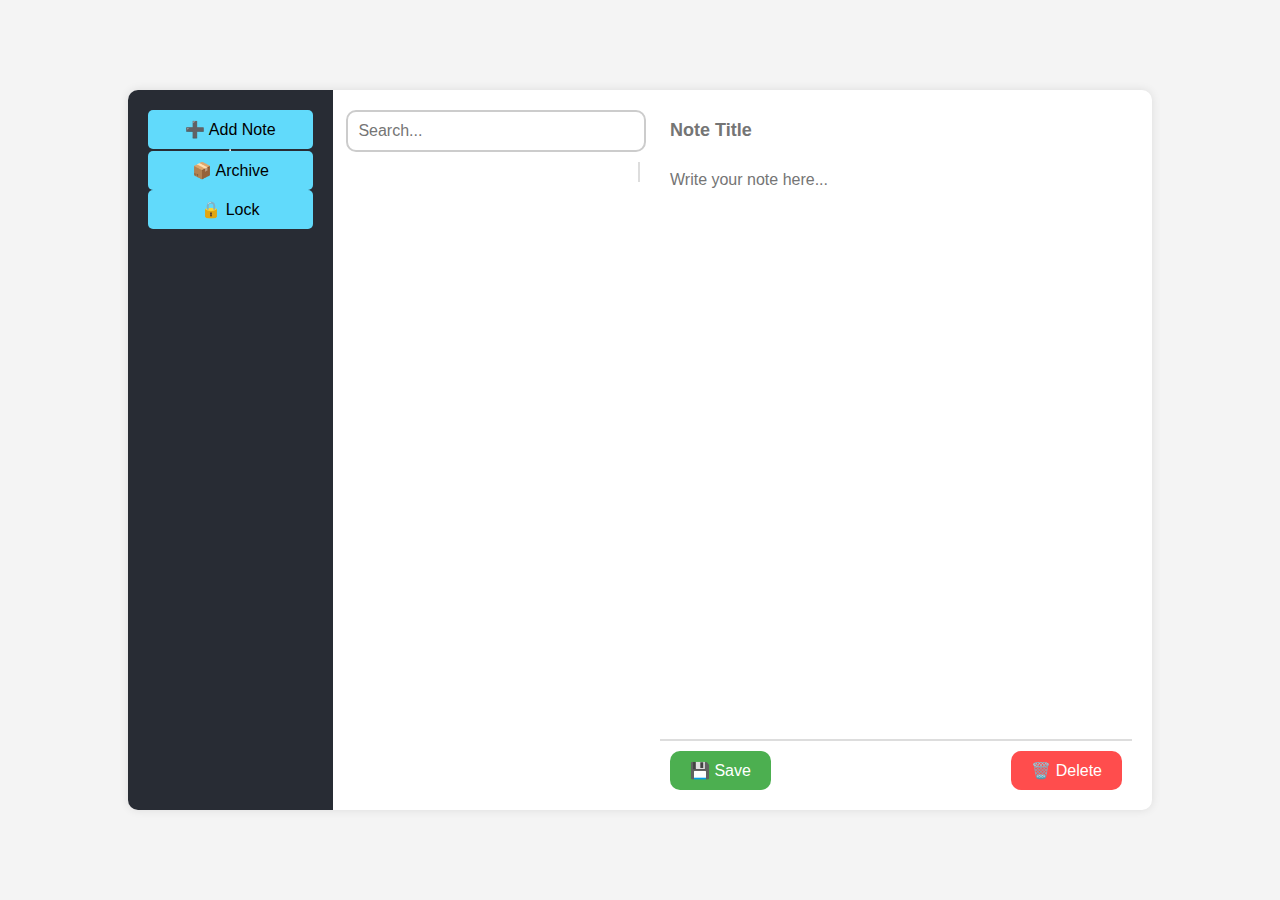
<file: Notes/index.html>
<!DOCTYPE html>
<html lang="en">
<head>
    <meta charset="UTF-8">
    <meta name="viewport" content="width=device-width, initial-scale=1.0">
    <title>Note App</title>
    <link rel="stylesheet" href="styles.css">
</head>
<body>

    <div class="container">
        <!-- Left Sidebar -->
<!-- HTML Changes -->
<div class="sidebar">
    <button id="addNote">➕ Add Note</button>
    
    <!-- Add this new section -->
    <hr class="sidebar-divider">
    <div class="note-actions">
        <button id="archiveNote">📦 Archive</button>
        <button id="lockNote">🔒 Lock</button>
    </div>
</div>
        <div class="noteBook">
            <!-- Middle Section: Note Previews -->
            <!-- HTML -->
            <div class="searchBox">
                <input type="text" class="searchBar" placeholder="Search...">
            </div>  

            <div class="notes-preview" id="notesPreview">
                <!-- Notes will be added here dynamically -->
            </div>
        </div>    
        <!-- Right Section: Full Note Display & Editing -->
        <div class="note-viewer">
            <input type="text" id="noteTitle" placeholder="Note Title">
            <textarea id="noteContent" placeholder="Write your note here..."></textarea>
            
            <!-- Bottom Menu -->
            <div class="bottom-menu">
                <button id="saveNote">💾 Save</button>
                <button id="deleteNote">🗑️ Delete</button>
            </div>
        </div>
    </div>

    <script src="script.js"></script>

</body>
</html>
</file>
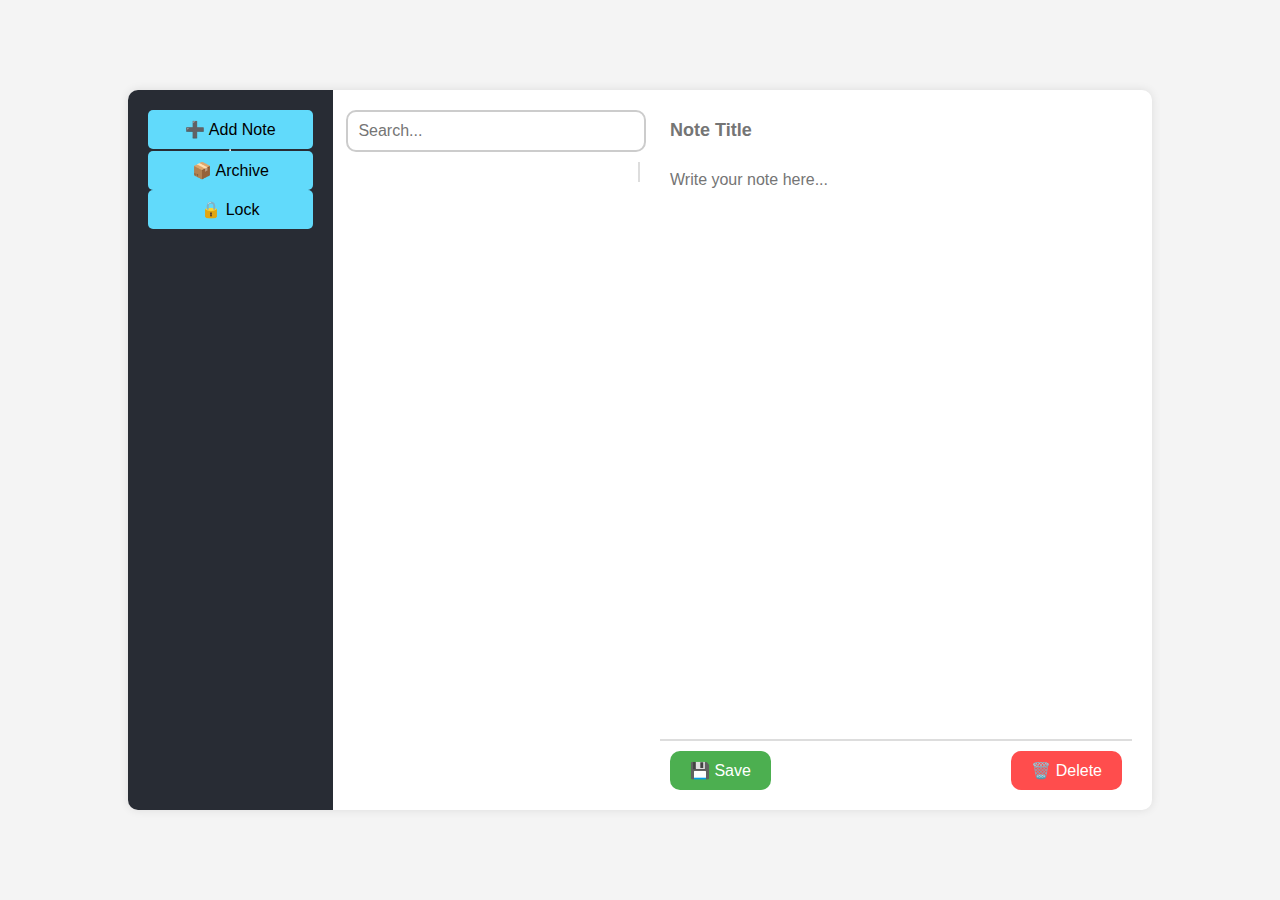
<file: pages/notes.html>
<!DOCTYPE html>
<html lang="en">
<head>
    <meta charset="UTF-8">
    <meta name="viewport" content="width=device-width, initial-scale=1.0">
    <title>Note App</title>
    <link rel="stylesheet" href="../styles/notes.css">
</head>
<body>

    <div class="container">
        <!-- Left Sidebar -->
<!-- HTML Changes -->
<div class="sidebar">
    <button id="addNote">➕ Add Note</button>
    
    <!-- Add this new section -->
    <hr class="sidebar-divider">
    <div class="note-actions">
        <button id="archiveNote">📦 Archive</button>
        <button id="lockNote">🔒 Lock</button>
    </div>
</div>
        <div class="noteBook">
            <!-- Middle Section: Note Previews -->
            <!-- HTML -->
            <div class="searchBox">
                <input type="text" class="searchBar" placeholder="Search...">
            </div>  

            <div class="notes-preview" id="notesPreview">
                <!-- Notes will be added here dynamically -->
            </div>
        </div>    
        <!-- Right Section: Full Note Display & Editing -->
        <div class="note-viewer">
            <input type="text" id="noteTitle" placeholder="Note Title">
            <textarea id="noteContent" placeholder="Write your note here..."></textarea>
            
            <!-- Bottom Menu -->
            <div class="bottom-menu">
                <button id="saveNote">💾 Save</button>
                <button id="deleteNote">🗑️ Delete</button>
            </div>
        </div>
    </div>

    <script src="../scripts/notes.js"></script>

</body>
</html>
</file>
<file: Notes/styles.css>
* {
    margin: 0;
    padding: 0;
    box-sizing: border-box;
    font-family: Arial, sans-serif;
}

body {
    display: flex;
    justify-content: center;
    align-items: center;
    height: 100vh;
    background-color: #f4f4f4;
}

.container {
    display: flex;
    width: 80%;
    height: 80vh;
    background: white;
    border-radius: 10px;
    overflow: hidden;
    box-shadow: 0px 0px 10px rgba(0, 0, 0, 0.1);
}

/* Left Sidebar */
.sidebar {
    width: 20%;
    background: #282c34;
    display: flex;
    flex-direction: column;
    align-items: center;
    padding: 20px;
}

.sidebar button {
    width: 100%;
    padding: 10px;
    font-size: 16px;
    border: none;
    cursor: pointer;
    background: #61dafb;
    color: #000;
    border-radius: 5px;
}

.sidebar button:hover {
    background: #50c4e0;
}

/* searchbox and the notes storags area*/
.noteBook{
    width: 30%;
}
/* Search Box Container */
.searchBox {
    display: flex;
    justify-content: center;
    align-items: center;
    margin: 20px 10px 10px 10px;
    width: 100%;
}

/* Search Bar Input */
.searchBar {
    width: 100%; /* Full width by default */
    max-width: 300px; /* Maximum width for larger screens */
    padding: 10px;
    border: 2px solid #ccc;
    border-radius: 10px;
    font-size: 16px;
    outline: none;
    transition: border-color 0.3s ease;
}

/* Focus State */
.searchBar:focus {
    border-color: #4CAF50; /* Green border when focused */
}

/* Responsive Adjustments */
@media (max-width: 768px) {
    .searchBar {
        max-width: 100%; /* Full width on smaller screens */
        margin: 10px 0; /* Adjust margin for smaller screens */
    }
}

/* Middle Section: Note Previews */
.notes-preview {
    width: 100%;
    background: #fff;
    overflow-y: auto;
    border-right: 2px solid #ddd;
    padding: 10px;
}

.note-item {
    padding: 10px;
    border-bottom: 1px solid #ccc;
    cursor: pointer;
}

.note-item:hover {
    background: #f1f1f1;
}

/* Right Section: Full Note Display */
.note-viewer {
    width: 50%;
    padding: 20px;
    display: flex;
    flex-direction: column;
    position: relative;
}

#noteTitle {
    font-size: 18px;
    border: none;
    outline: none;
    padding: 10px;
    margin-bottom: 10px;
    width: 100%;
    font-weight: bold;
}

#noteContent {
    flex-grow: 1;
    padding: 10px;
    font-size: 16px;
    border: none;
    outline: none;
    resize: none;
}

/* Bottom Menu */
.bottom-menu {
    display: flex;
    justify-content: space-between;
    padding: 10px 10px 0 10px;
    border-top: 2px solid #ddd;
    background: #fff;
}

.bottom-menu button {
    padding: 10px 20px;
    border: none;
    cursor: pointer;
    font-size: 16px;
    border-radius: 10px;
}

#saveNote {
    background: #4CAF50;
    color: white;
}

#deleteNote {
    background: #ff4d4d;
    color: white;
}

.bottom-menu button:hover {
    opacity: 0.8;
}
</file>
<file: styles/notes.css>
* {
    margin: 0;
    padding: 0;
    box-sizing: border-box;
    font-family: Arial, sans-serif;
}

body {
    display: flex;
    justify-content: center;
    align-items: center;
    height: 100vh;
    background-color: #f4f4f4;
}

.container {
    display: flex;
    width: 80%;
    height: 80vh;
    background: white;
    border-radius: 10px;
    overflow: hidden;
    box-shadow: 0px 0px 10px rgba(0, 0, 0, 0.1);
}

/* Left Sidebar */
.sidebar {
    width: 20%;
    background: #282c34;
    display: flex;
    flex-direction: column;
    align-items: center;
    padding: 20px;
}

.sidebar button {
    width: 100%;
    padding: 10px;
    font-size: 16px;
    border: none;
    cursor: pointer;
    background: #61dafb;
    color: #000;
    border-radius: 5px;
}

.sidebar button:hover {
    background: #50c4e0;
}

/* searchbox and the notes storags area*/
.noteBook{
    width: 30%;
}
/* Search Box Container */
.searchBox {
    display: flex;
    justify-content: center;
    align-items: center;
    margin: 20px 10px 10px 10px;
    width: 100%;
}

/* Search Bar Input */
.searchBar {
    width: 100%; /* Full width by default */
    max-width: 300px; /* Maximum width for larger screens */
    padding: 10px;
    border: 2px solid #ccc;
    border-radius: 10px;
    font-size: 16px;
    outline: none;
    transition: border-color 0.3s ease;
}

/* Focus State */
.searchBar:focus {
    border-color: #4CAF50; /* Green border when focused */
}

/* Responsive Adjustments */
@media (max-width: 768px) {
    .searchBar {
        max-width: 100%; /* Full width on smaller screens */
        margin: 10px 0; /* Adjust margin for smaller screens */
    }
}

/* Middle Section: Note Previews */
.notes-preview {
    width: 100%;
    background: #fff;
    overflow-y: auto;
    border-right: 2px solid #ddd;
    padding: 10px;
}

.note-item {
    padding: 10px;
    border-bottom: 1px solid #ccc;
    cursor: pointer;
}

.note-item:hover {
    background: #f1f1f1;
}

/* Right Section: Full Note Display */
.note-viewer {
    width: 50%;
    padding: 20px;
    display: flex;
    flex-direction: column;
    position: relative;
}

#noteTitle {
    font-size: 18px;
    border: none;
    outline: none;
    padding: 10px;
    margin-bottom: 10px;
    width: 100%;
    font-weight: bold;
}

#noteContent {
    flex-grow: 1;
    padding: 10px;
    font-size: 16px;
    border: none;
    outline: none;
    resize: none;
}

/* Bottom Menu */
.bottom-menu {
    display: flex;
    justify-content: space-between;
    padding: 10px 10px 0 10px;
    border-top: 2px solid #ddd;
    background: #fff;
}

.bottom-menu button {
    padding: 10px 20px;
    border: none;
    cursor: pointer;
    font-size: 16px;
    border-radius: 10px;
}

#saveNote {
    background: #4CAF50;
    color: white;
}

#deleteNote {
    background: #ff4d4d;
    color: white;
}

.bottom-menu button:hover {
    opacity: 0.8;
}
</file>
